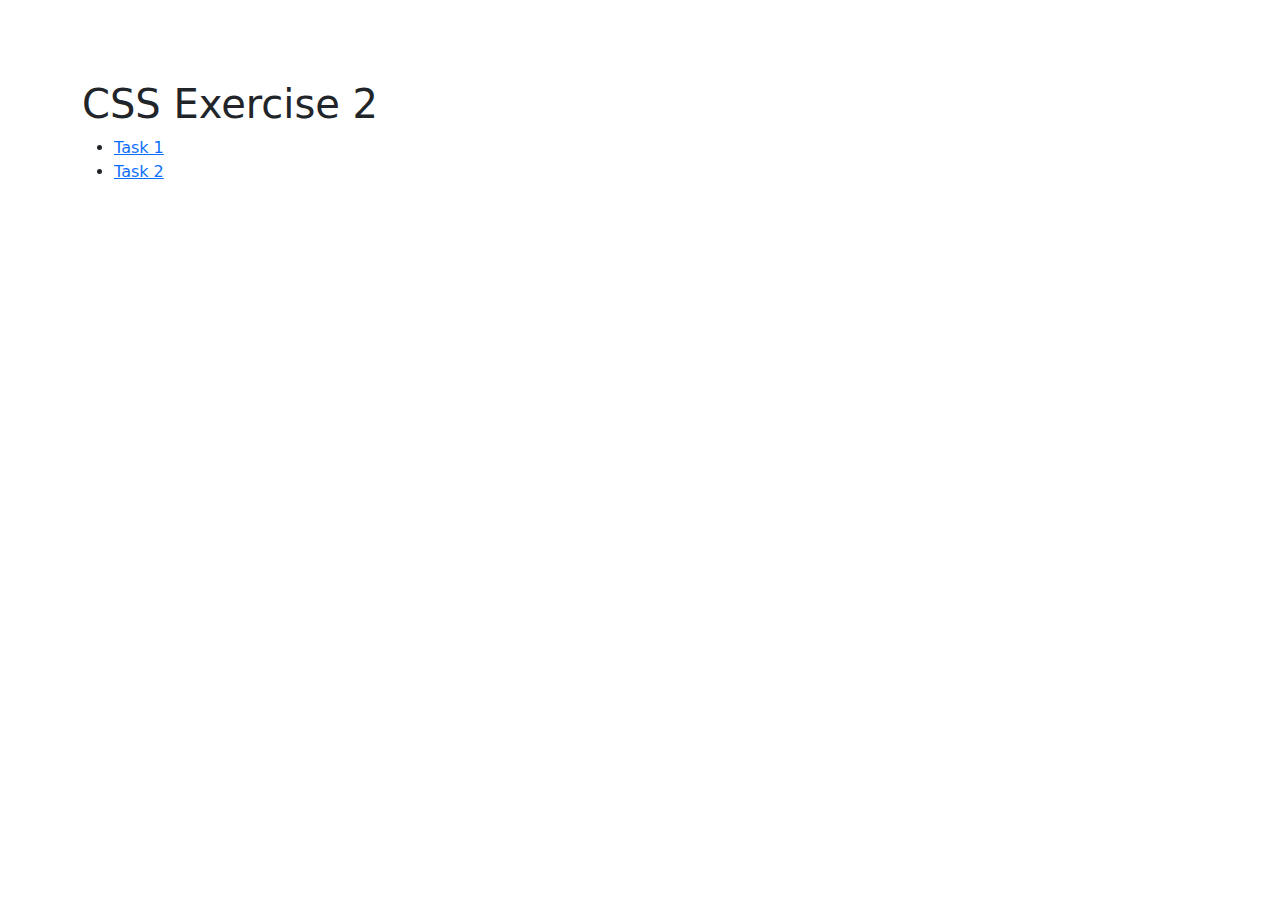
<file: FolderStructure/index.html>
<!DOCTYPE html>
<html lang="en">
<head>
    <meta charset="UTF-8">
    <meta name="viewport" content="width=device-width, initial-scale=1.0">
    <link href="https://cdn.jsdelivr.net/npm/bootstrap@5.3.3/dist/css/bootstrap.min.css" rel="stylesheet" integrity="sha384-QWTKZyjpPEjISv5WaRU9OFeRpok6YctnYmDr5pNlyT2bRjXh0JMhjY6hW+ALEwIH" crossorigin="anonymous">
<style>
body {
        padding-top: 80px;
      }
</style>
    
    <title>CSS Activity 2</title>
</head>
<body>
    <div class="container">
    <h1>CSS Exercise 2</h1>
    <ul>
       <li><a href="task1.html">Task 1</a></li>
       <li><a href="task2.html">Task 2</a></li>
    </ul>
</div>
</body>
</html>
</file>
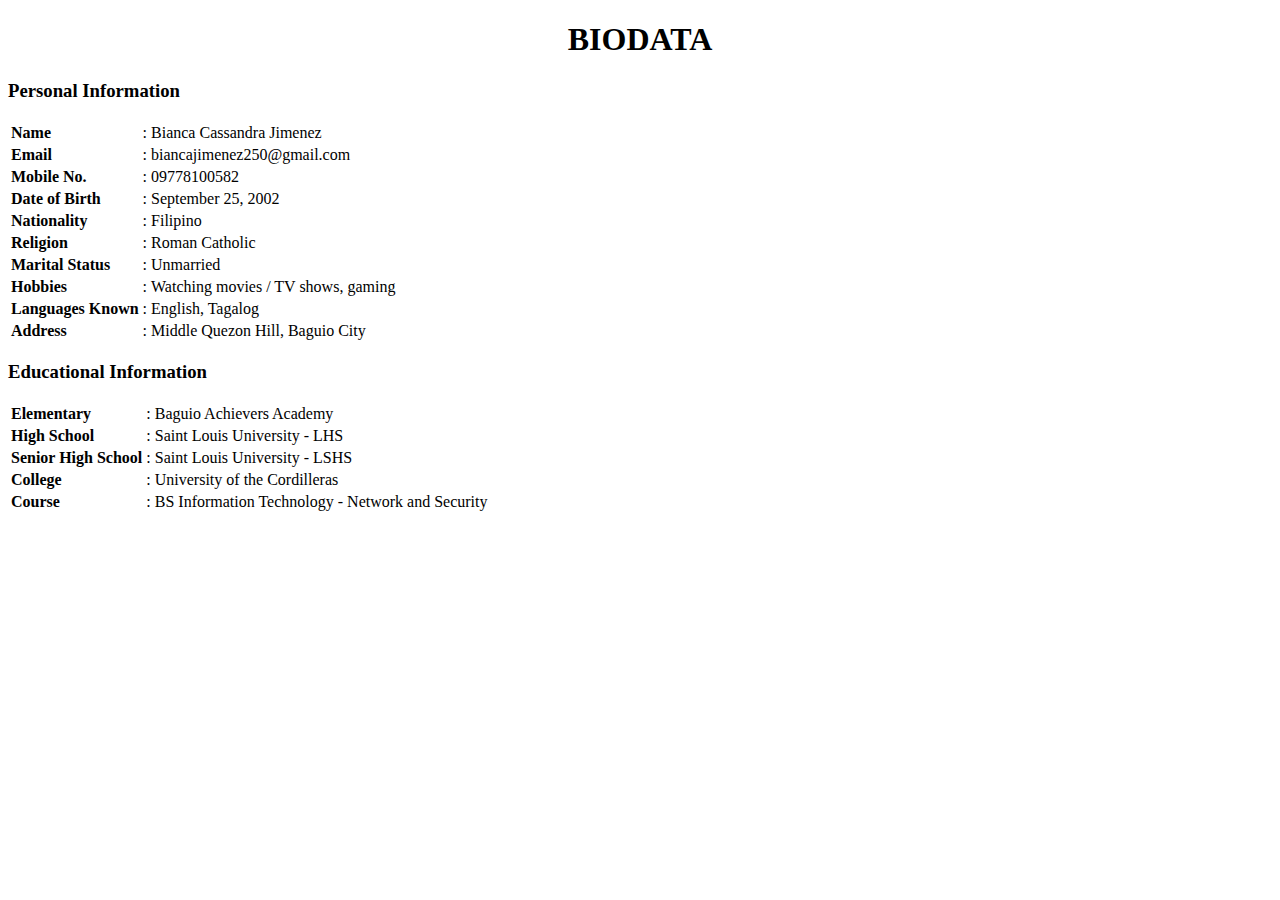
<file: BIODATA.html>
<!DOCTYPE html>
<html lang="en">
<head>
    <meta charset="UTF-8">
    <meta name="viewport" content="width=device-width, initial-scale=1.0">
    <title>BIODATA</title>
</head>
<body>
    <h1 align="center">BIODATA</h1>
    <div> </div>

    <h3>Personal Information</h3>

    <table>
        <tr>
            <td><b>Name</b></td>
            <td>: </td>
            <td> Bianca Cassandra Jimenez</td>
        </tr>
        <tr>
            <td><b>Email</b></td>
            <td>: </td>
            <td> biancajimenez250@gmail.com</td>
        </tr>
        <tr>
            <td><b>Mobile No.</b></td>
            <td>: </td>
            <td> 09778100582</td>
        </tr>
        <tr>
            <td><b>Date of Birth</b></td>
            <td>: </td>
            <td> September 25, 2002</td>
        </tr>
        <tr>
            <td><b>Nationality</b></td>
            <td>: </td>
            <td> Filipino</td>
        </tr>
        <tr>
            <td><b>Religion</b></td>
            <td>: </td>
            <td> Roman Catholic</td>
        </tr>
        <tr>
            <td><b>Marital Status</b></td>
            <td>: </td>
            <td> Unmarried</td>
        </tr>
        <tr>
            <td><b>Hobbies</b></td>
            <td>: </td>
            <td> Watching movies / TV shows, gaming</td>
        </tr>
        <tr>
            <td><b>Languages Known</b></td>
            <td>: </td>
            <td> English, Tagalog</td>
        </tr>
        <tr>
            <td><b>Address</b></td>
            <td>: </td>
            <td> Middle Quezon Hill, Baguio City</td>
        </tr>
    </table>
    <div> </div>

    <h3>Educational Information</h3>

    <table>
        <tr>
            <td><b>Elementary</b></td>
            <td>: </td>
            <td> Baguio Achievers Academy</td>
        </tr>
        <tr>
            <td><b>High School</b></td>
            <td>: </td>
            <td> Saint Louis University - LHS</td>  
        </tr>
        <tr>
            <td><b>Senior High School</b></td>
            <td>: </td>
            <td> Saint Louis University - LSHS</td>
        </tr>
        <tr>
            <td><b>College</b></td>
            <td>: </td>
            <td> University of the Cordilleras</td>
        </tr>
        <tr>
            <td><b>Course</b></td>
            <td>: </td>
            <td> BS Information Technology - Network and Security</td>
        </tr>
    </table>
</body>
</html>
</file>
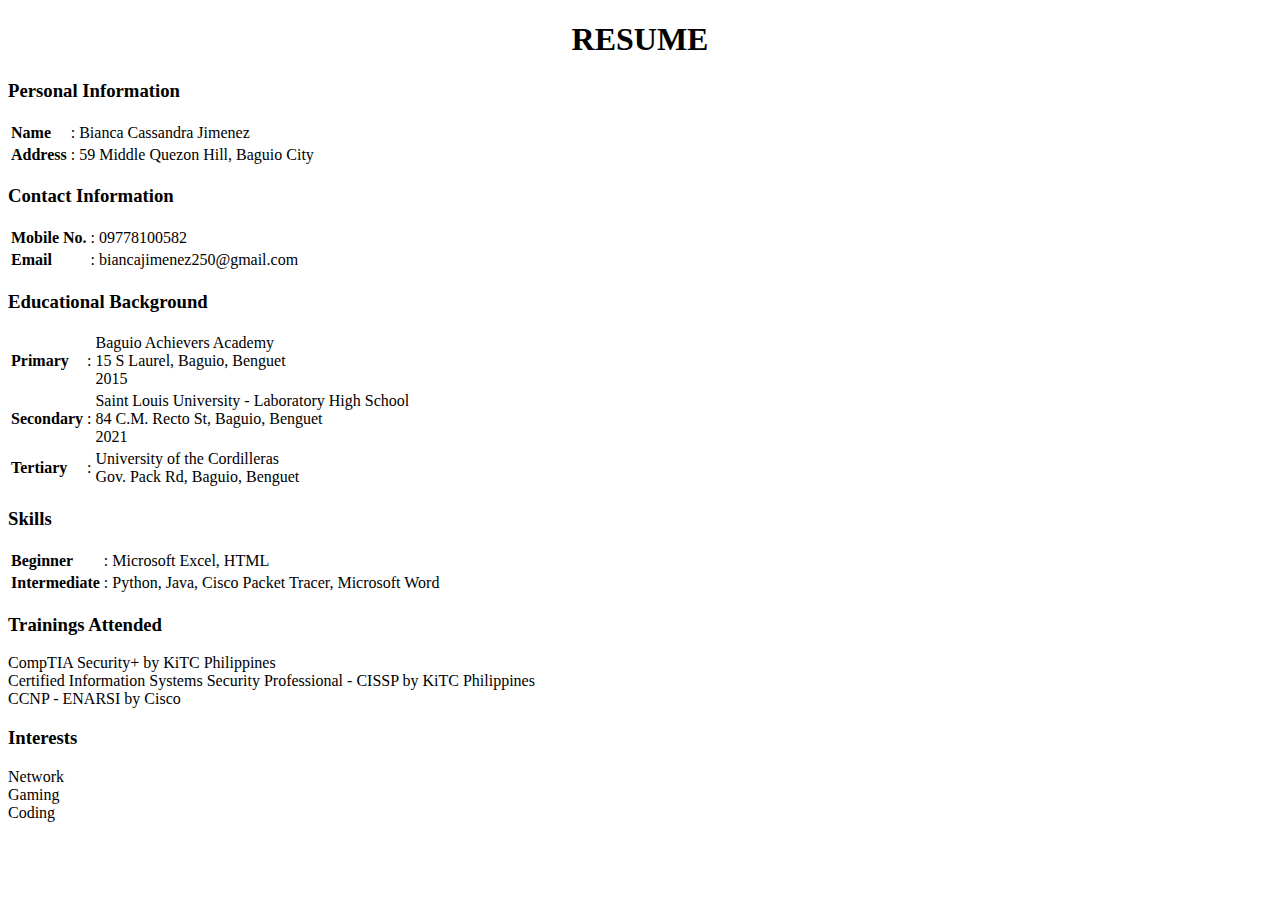
<file: RESUME.html>
<!DOCTYPE html>
<html lang="en">
<head>
    <meta charset="UTF-8">
    <meta name="viewport" content="width=device-width, initial-scale=1.0">
    <title>RESUME</title>
</head>
<body>
    <h1 align="center">RESUME</h1>
    <div> </div>

    <h3>Personal Information</h3>

    <table>
        <tr>
            <td><b>Name</b></td>
            <td>: </td>
            <td> Bianca Cassandra Jimenez</td>
        </tr>
        <tr>
            <td><b>Address</b></td>
            <td>: </td>
            <td>59 Middle Quezon Hill, Baguio City</td>
        </tr>
        <div> </div>
        
    </table>

    <h3>Contact Information</h3>

    <table>
        <tr>
            <td><b>Mobile No.</b></td>
            <td>: </td>
            <td> 09778100582</td>
        </tr>
        <tr>
            <td><b>Email</b></td>
            <td>: </td>
            <td> biancajimenez250@gmail.com</td>
        </tr>
    </table>

    <div> </div>

    <h3>Educational Background</h3>

    <table>
        <tr>
            <td><b>Primary</b></td>
            <td>: </td>
            <td>Baguio Achievers Academy<br>
                15 S Laurel, Baguio, Benguet<br>
                2015
            </td>
        </tr>
        <tr>
            <td><b>Secondary</b></td>
            <td>: </td>
            <td> Saint Louis University - Laboratory High School<br>
                84 C.M. Recto St, Baguio, Benguet<br>
                2021
            </td>
        </tr>
        <tr>
            <td><b>Tertiary</b></td>
            <td>: </td>
            <td> University of the Cordilleras<br>
                Gov. Pack Rd, Baguio, Benguet
            </td>
        </tr>
    </table>

    <div> </div>
    
    <h3>Skills</h3>
    <table>
        <tr>
            <td><b>Beginner</b></td>
            <td>: </td>
            <td>Microsoft Excel, HTML</td>
        </tr>
        <tr>
            <td><b>Intermediate</b></td>
            <td>: </td>
            <td>Python, Java, Cisco Packet Tracer, Microsoft Word</td>
        </tr>
    </table>

    <div> </div>

    <h3>Trainings Attended</h3>
    <li>CompTIA Security+ by KiTC Philippines</li>
    <li>Certified Information Systems Security Professional - CISSP by KiTC Philippines</li>
    <li>CCNP - ENARSI by Cisco</li>

    <div> </div>

    <h3>Interests</h3>

    <li>Network</li>
    <li>Gaming</li>
    <li>Coding</li>
</body>
</html>
</file>
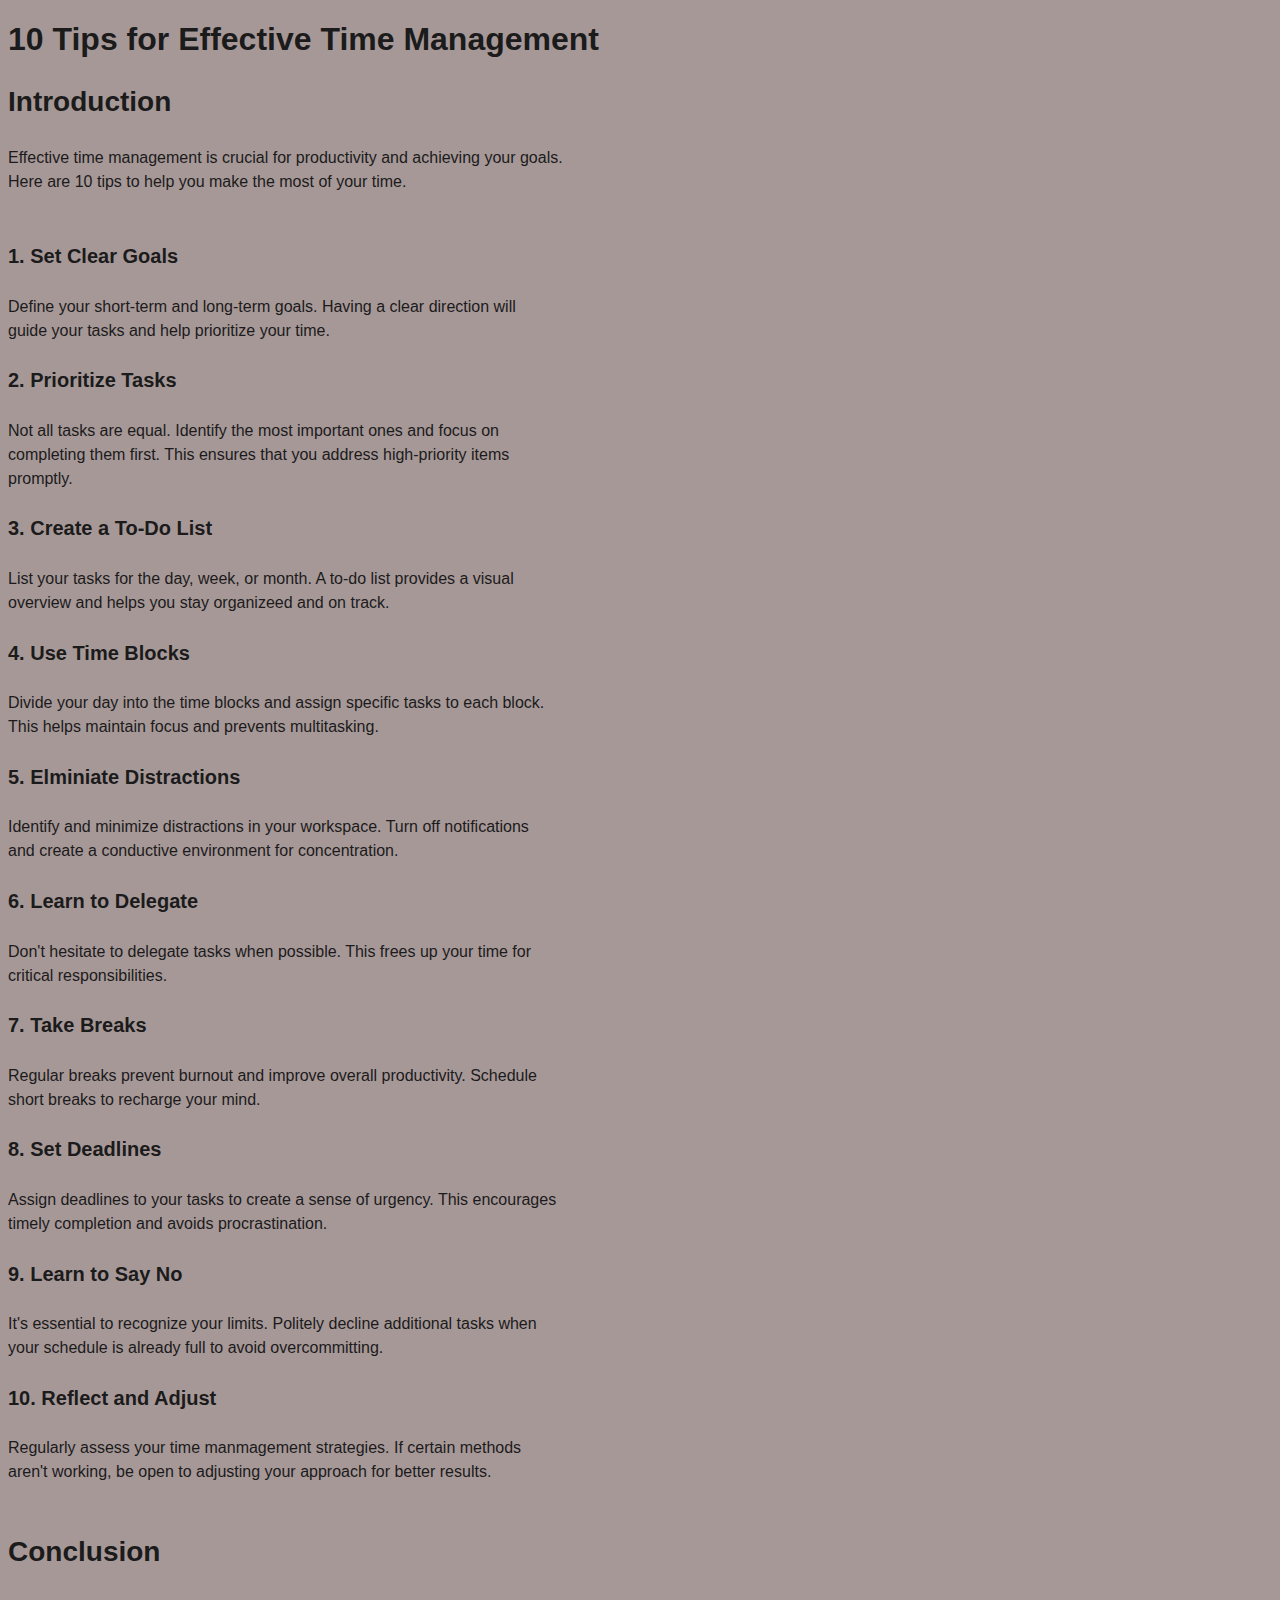
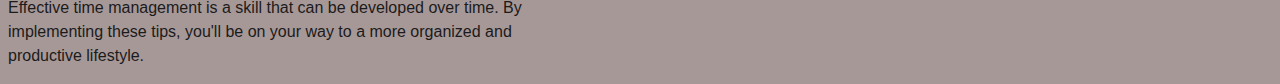
<file: timemgmt.html>
<!DOCTYPE html>
<html lang="en">
<head>
    <meta charset="UTF-8">
    <meta name="viewport" content="width=device-width, initial-scale=1.0">
    <link rel="stylesheet" href="style.css">
    <title>Document</title>
</head>
<body>
    <div class="container">
        <article>
            <header>
                <h1>10 Tips for Effective Time Management</h1>
            </header>

            <section>
                <h3>Introduction</h3>
                <p>
                    Effective time management is crucial for productivity and achieving your goals.<br>
                    Here are 10 tips to help you make the most of your time. <br><br>
                </p>
            </section>

            <section>
                <h4>1. Set Clear Goals</h4>
                <p>
                    Define your short-term and long-term goals. Having a clear direction will <br>
                    guide your tasks and help prioritize your time. <br>
                </p>
            </section>

            <section>
                <h4>2. Prioritize Tasks</h4>
                <p>
                    Not all tasks are equal. Identify the most important ones and focus on <br>
                    completing them first. This ensures that you address high-priority items <br>
                    promptly.
                </p>
            </section>

            <section>
                <h4>3. Create a To-Do List</h4>
                <p>
                    List your tasks for the day, week, or month. A to-do list provides a visual <br>
                    overview and helps you stay organizeed and on track.
                </p>
            </section>

            <section>
                <h4>4. Use Time Blocks</h4>
                <p>
                    Divide your day into the time blocks and assign specific tasks to each block. <br>
                    This helps maintain focus and prevents multitasking.
                </p>
            </section>

            <section>
                <h4>5. Elminiate Distractions</h4>
                <p>
                    Identify and minimize distractions in your workspace. Turn off notifications <br>
                    and create a conductive environment for concentration.
                </p>
            </section>

            <section>
                <h4>6. Learn to Delegate</h4>
                <p>
                    Don't hesitate to delegate tasks when possible. This frees up your time for <br>
                    critical responsibilities.
                </p>
            </section>

            <section>
                <h4>7. Take Breaks</h4>
                <p>
                    Regular breaks prevent burnout and improve overall productivity. Schedule <br>
                    short breaks to recharge your mind.
                </p>
            </section>

            <section>
                <h4>8. Set Deadlines</h4>
                <p>
                    Assign deadlines to your tasks to create a sense of urgency. This encourages <br>
                    timely completion and avoids procrastination.
                </p>
            </section>

            <section>
                <h4>9. Learn to Say No</h4>
                <p>
                    It's essential to recognize your limits. Politely decline additional tasks when <br>
                    your schedule is already full to avoid overcommitting.
                </p>
            </section>

            <section>
                <h4>10. Reflect and Adjust</h4>
                <p>
                    Regularly assess your time manmagement strategies. If certain methods<br>
                    aren't working, be open to adjusting your approach for better results. <br><br>
                </p>
            </section>

            <footer>
                <h3>Conclusion</h3>
                <p>
                    Effective time management is a skill that can be developed over time. By <br>
                    implementing these tips, you'll be on your way to a more organized and <br>
                    productive lifestyle.
                </p>
            </footer>

        </article>
    </div>
</body>
</html>
</file>
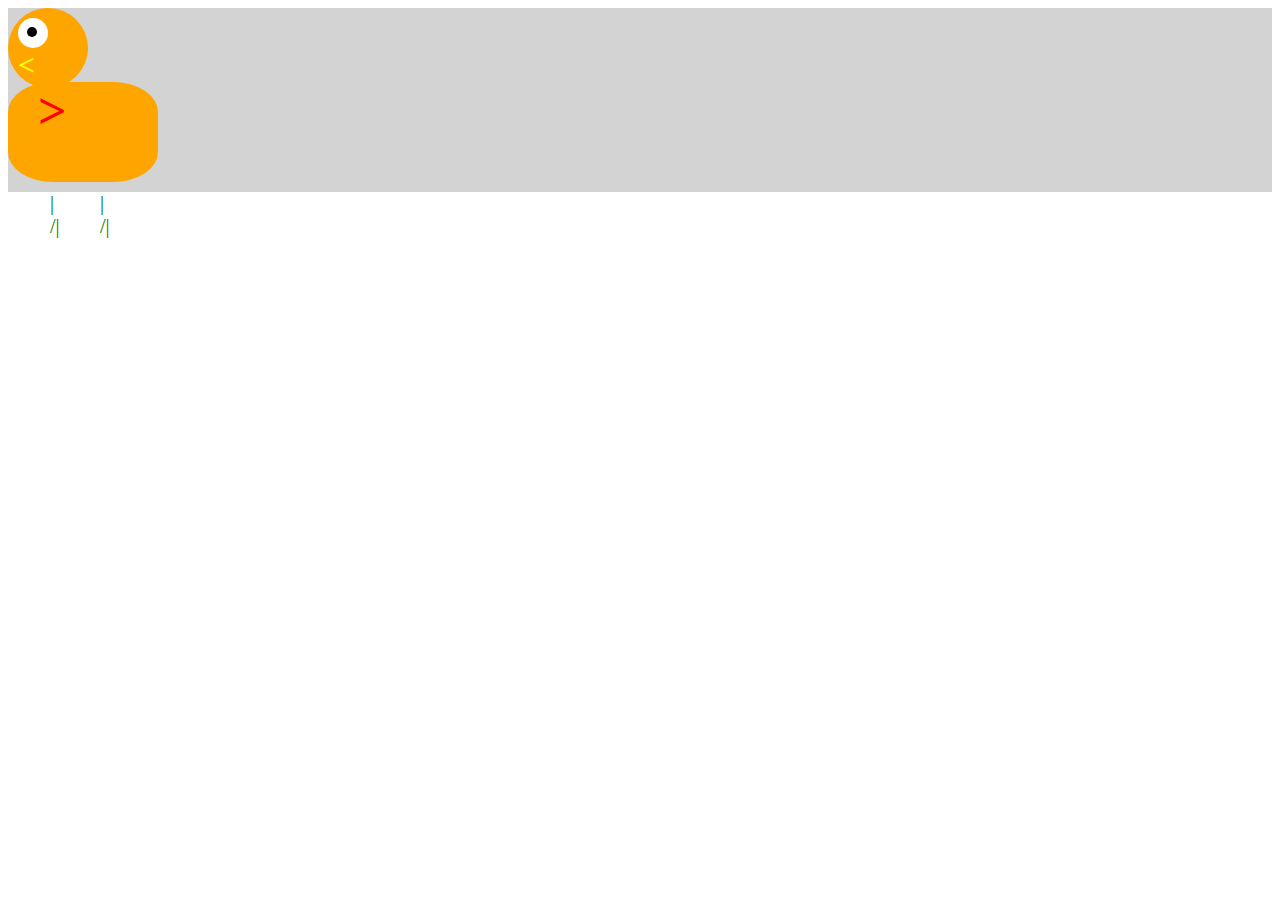
<file: FolderStructure/task2.html>
<!DOCTYPE html>
<html lang="en">
<head>
    <meta charset="UTF-8">
    <meta name="viewport" content="width=device-width, initial-scale=1.0">
    <title>Classes</title>
</head>
<body>
    <style type="text/css">
        .background {
            background: lightgrey;
        }

        .head {
            background: orange;
            width: 80px;
            height: 80px;
            border-radius: 50%;
            display: inline-block;
            position: relative;

        }

        .eyeball {
            background-color: white;
            width: 30px;
            height: 30px;
            border-radius: 50%;
            position: absolute;
            left: 10px;
            top: 10px;
        }

        .pupil {
            background-color: black;
            width: 10px;
            height: 10px;
            border-radius: 50%;
            position: absolute;
            top: 30%;
            left: 30%;
        }

        .beak {
            color: yellow;
            font-size: 30px;
            position: absolute;
            top: 40px;
            left: 10px;
        }

        .body {
            background: orange;
            width: 150px;
            height: 100px;
            border-radius: 30%;
            position: relative;
            top: -10px;
        }

        .wing {
            position: absolute;
            left: 30px;
            color: red;
            font-size: 50px
        }

        .drumstick {
            color: green;
            font-size: 20px;
            position: absolute;
            left: 50px;
        }

        .drumstick-right {
            color: green;
            font-size: 20px;
            position: absolute;
            left: 100px;
        }
    </style>

    <div class="canvas background">
        <div class="air background"></div>
        <div class="head">
            <div class="eyeball">
                <span class="pupil">&middot;</span>
            </div>
            <div class="beak">
                <strong>&lt;</strong>
            </div>
        </div>
        <div class="body">
             <div class="wing">
                <strong>&gt;
                </strong>
            </div>
        </div>
        <div class="drumsticks">
            <div class="drumstick">|
                <br />/|
            </div>
            <div class="drumstick drumstick-right">|
                <br />/|
            </div>
        </div>
    </div>
</body>
</html>
</file>
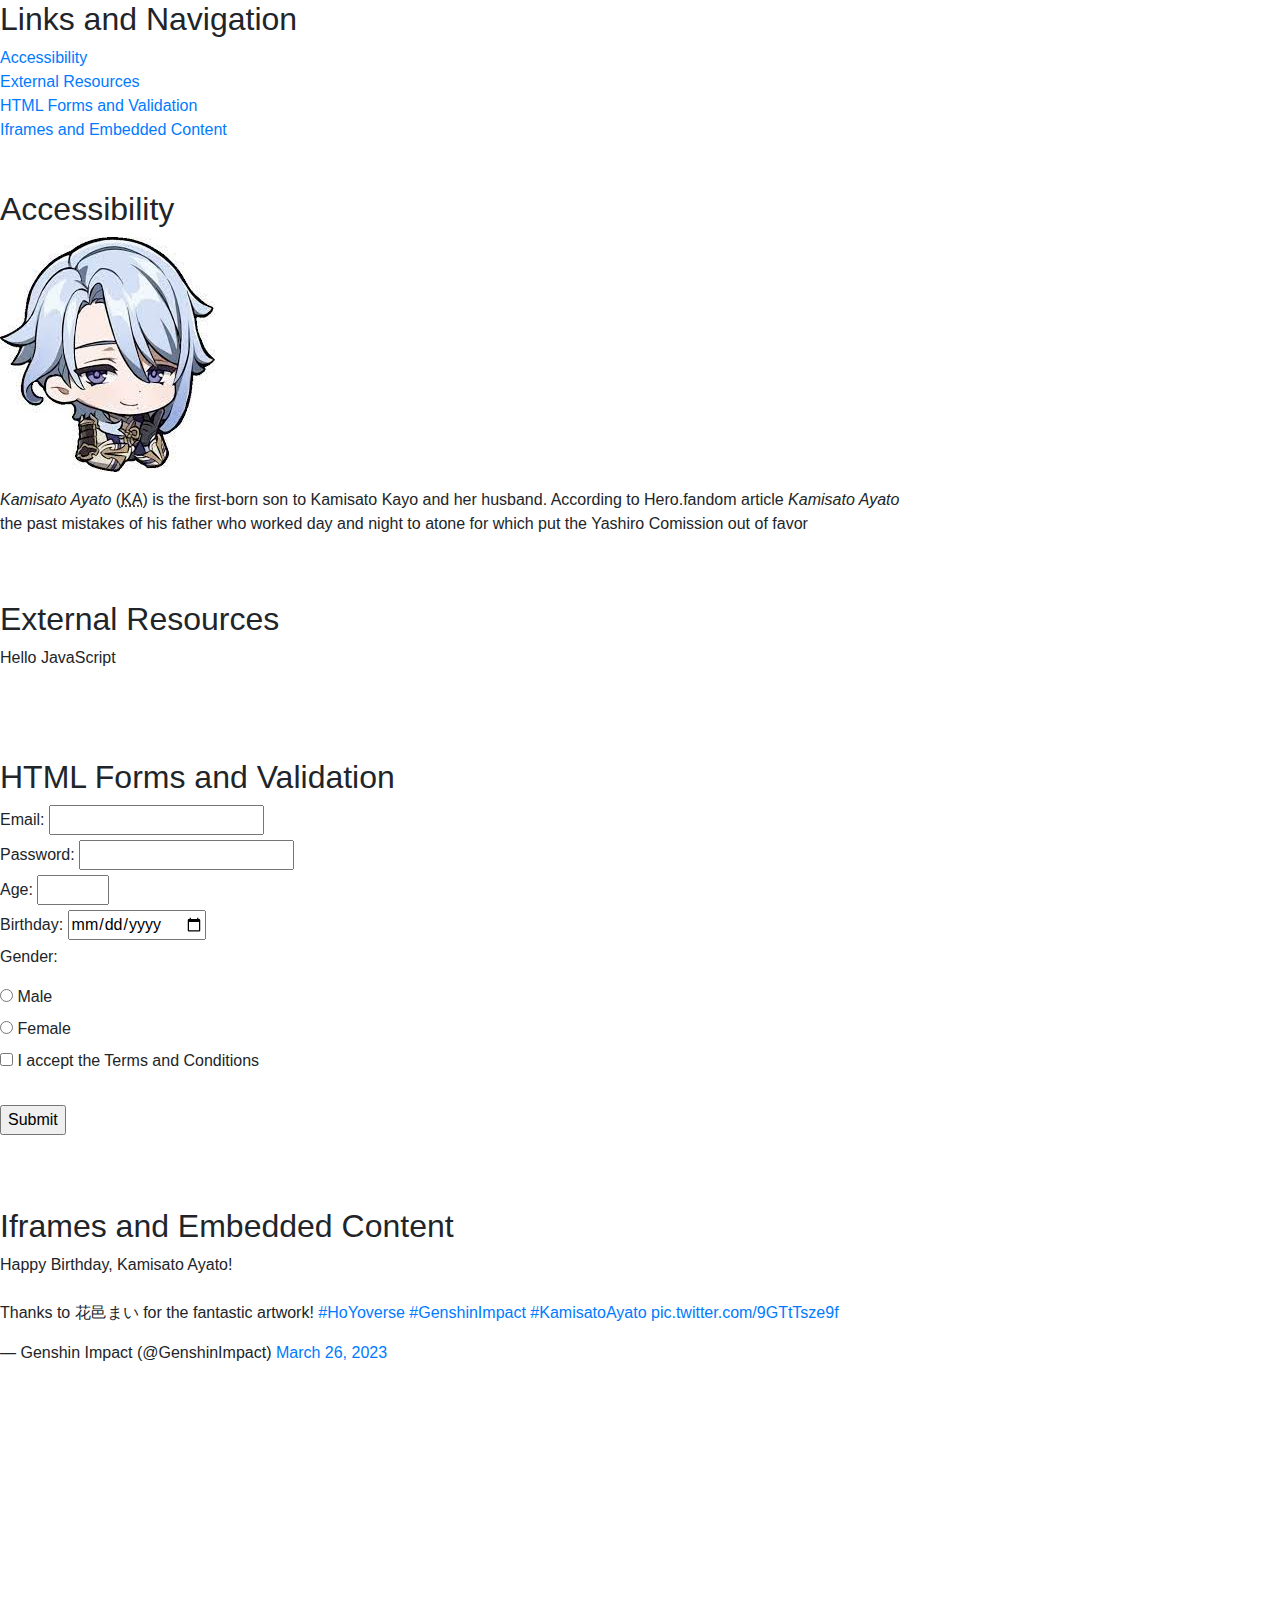
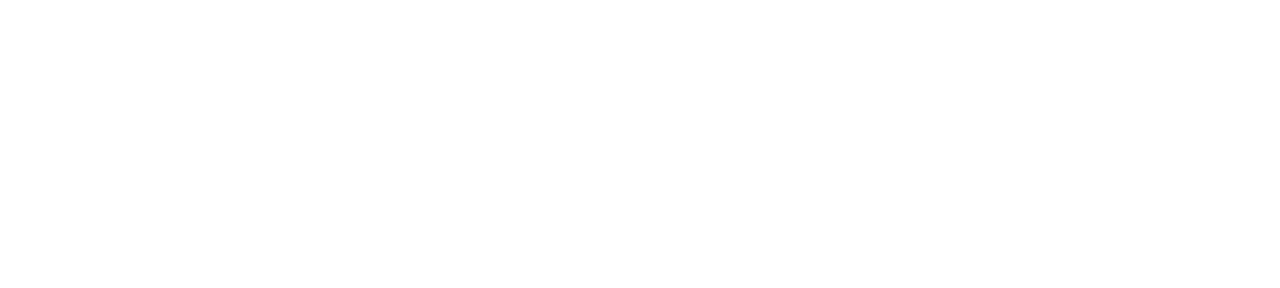
<file: LabAct3/HTMLExercise3.html>
<!DOCTYPE html>
<html lang="en">
<head>
    <meta charset="UTF-8">
    <meta http-equiv="X-UA-Compatible" content="IE=edge">
    <meta name="viewport" content="width=device-width, initial-scale=1.0">
    <title>Document</title>
</head>
<body>
    <h2>Links and Navigation</h2>
        <nav>
            <A href="#sec_1">Accessibility</A><br>
            <A href="#sec_2">External Resources</A><br>
            <A href="#sec_3">HTML Forms and Validation</A><br>
            <A href="#sec_4">Iframes and Embedded Content</A><br><br><br>
        </nav>

    <h2><A id="sec_1">Accessibility</A></h2>
        <article>
            <figure>
                <img src="ayatoo.jpg" alt="Ayato Sticker">
            </figure>
            <p> <dfn id="KA">Kamisato Ayato </dfn>(<abbr title="Kamisato Ayato">KA</abbr>)
                is the first-born son to Kamisato Kayo and her husband. According to Hero.fandom article <cite>Kamisato Ayato</cite> <br> 
                the past mistakes of his father who worked day and night to atone for which put the Yashiro Comission out of favor <br><br><br> </p>
        </article>

    <h2><A id="sec_2">External Resources</A></h2>
        <article>
            <link rel="stylesheet" href="https://stackpath.bootstrapcdn.com/bootstrap/4.3.1/css/bootstrap.min.css">
            <p id="js"></p>

            <script>
                document.getElementById("js").innerHTML = "Hello JavaScript";
            </script><br><br><br>
        </article>

    <h2><A id="sec_3">HTML Forms and Validation</A></h2>
        <article>
            <form>
                <label for="email">Email:</label>
                <input type="email" id="email" name="email" required><br>

                <label for="pwd">Password:</label>
                <input type="password" id="pwd" name="pwd" required pattern=".{4,}" title="Four or more characters"><br>

                <label for="age">Age:</label>
                <input type="number" id="age" name="age" min="1" max="100"><br>

                <label for="birthday">Birthday:</label>
                <input type="date" id="birthday" name="birthday"><br>

                <p>Gender:</p>
                <input type="radio" id="genderMale" name="Male" value="Male">
                <label for="genderMale"> Male </label><br>
                <input type="radio" id="genderFemale" name="gemd" value="Female">
                <label for="genderFemale">Female</label><br>

                <input type="checkbox" id="terms" name="terms" value="terms" required>
                <label for="terms">I accept the Terms and Conditions</label><br><br>

                <input type="submit" value="Submit"><br><br><br><br>
            </form>
        </article>

    <h2><A id="sec_4">Iframes and Embedded Content</A></h2>
    <article>
        <blockquote class="twitter-tweet"><p lang="ja" dir="ltr">Happy Birthday, Kamisato Ayato!<br><br>Thanks to 花邑まい for the fantastic artwork!
            <a href="https://twitter.com/hashtag/HoYoverse?src=hash&amp;ref_src=twsrc%5Etfw">#HoYoverse</a> 
            <a href="https://twitter.com/hashtag/GenshinImpact?src=hash&amp;ref_src=twsrc%5Etfw">#GenshinImpact</a>
            <a href="https://twitter.com/hashtag/KamisatoAyato?src=hash&amp;ref_src=twsrc%5Etfw">#KamisatoAyato</a>
            <a href="https://t.co/9GTtTsze9f">pic.twitter.com/9GTtTsze9f</a></p>&mdash; Genshin Impact (@GenshinImpact)
            <a href="https://twitter.com/GenshinImpact/status/1639839893999214593?ref_src=twsrc%5Etfw">March 26, 2023</a>
        </blockquote> <script async src="https://platform.twitter.com/widgets.js" charset="utf-8"></script>
            
        <iframe width="50%" height="500" frameborder="0" scrolling="no" marginheight="0" marginwidth="0" src="https://maps.google.com/maps?width=100%25&amp;height=600&amp;hl=en&amp;q=university%20of%20the%20cordilleras+(My%20Business%20Name)&amp;t=&amp;z=14&amp;ie=UTF8&amp;iwloc=B&amp;output=embed">
        <a href="https://www.maps.ie/population/">Population mapping</a></iframe>
    </article>

        
</body>
</html>
</file>
<file: style.css>
html {
    background-color:  #a79898;
}
h1 {
    font-size: 32px;
    font-weight: bold;
    color: #1b1b1b;;
    font-family: sans-serif;
}

h3 {
    font-size: 28px;
    font-weight: bold;
    color: #1b1b1b;
    font-family: sans-serif;
}

h4 {
    font-size: 20px;
    font-weight: bold;
    color: #1b1b1b;
    font-family: sans-serif;
}

p {
    font-size: 16px;
    line-height: 1.5;
    color: #1b1b1b;
    font-family: sans-serif;
}
</file>
